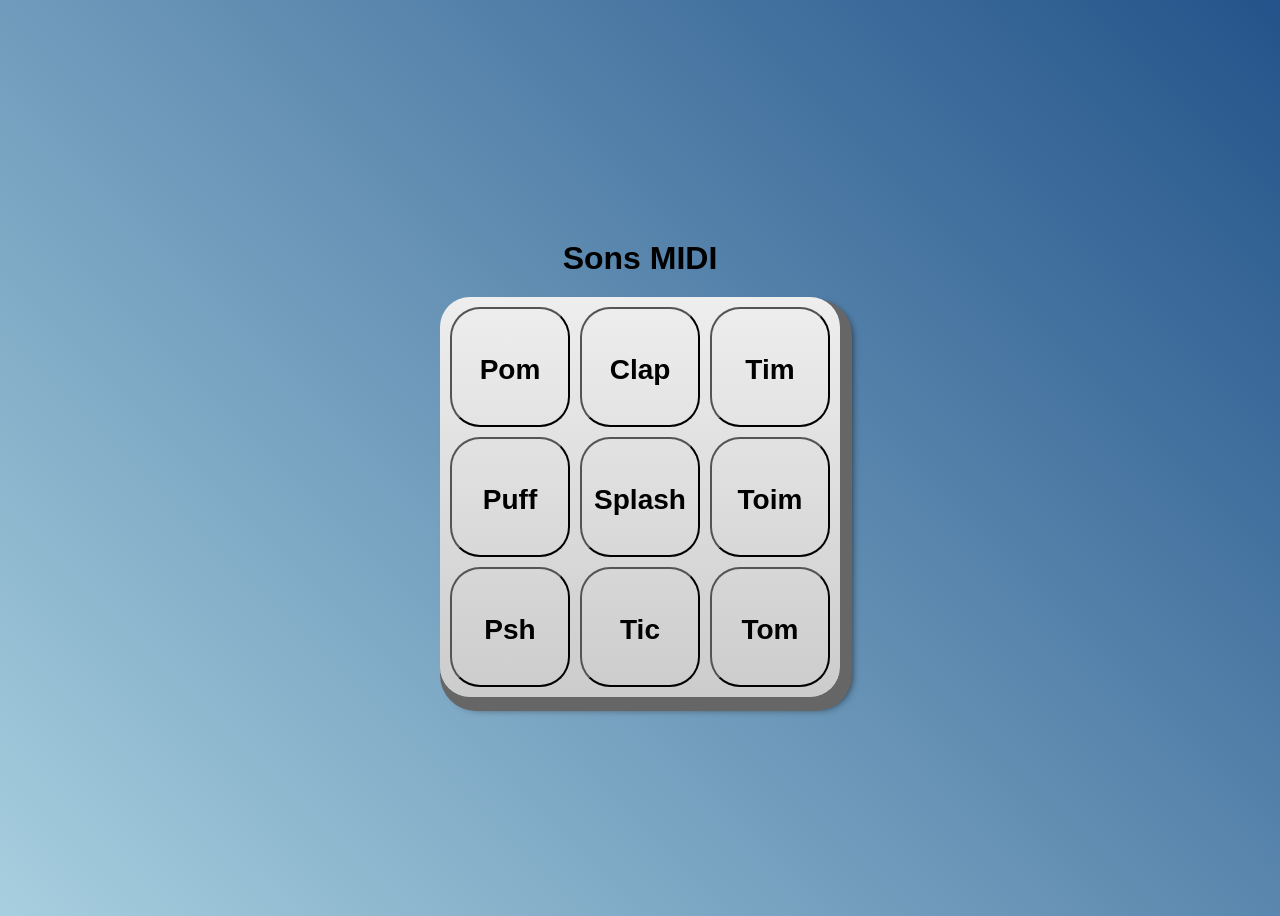
<file: index.html>
<!DOCTYPE html>
<html lang="en">
<head>
    <meta charset="UTF-8">
    <meta name="viewport" content="width=device-width, initial-scale=1.0">
    <title>Document</title>
    <link rel="stylesheet" href="estilos.css"
</head>
<body>
    <h1>Sons MIDI</h1>
    
    <section class="teclado">
        <button class="tecla tecla_pom" onclick="playAudio('som_tecla_pom')">Pom</button>
        <button class="tecla tecla_clap" onclick="playAudio('som_tecla_clap')">Clap</button>
        <button class="tecla tecla_tim" onclick="playAudio('som_tecla_tim')">Tim</button>

        <button class="tecla tecla_puff" onclick="playAudio('som_tecla_puff')">Puff</button>
        <button class="tecla tecla_splash" onclick="playAudio('som_tecla_splash')">Splash</button>
        <button class="tecla tecla_toim" onclick="playAudio('som_tecla_toim')">Toim</button>

        <button class="tecla tecla_psh" onclick="playAudio('som_tecla_psh')">Psh</button>
        <button class="tecla tecla_tic" onclick="playAudio('som_tecla_tic')">Tic</button>
        <button class="tecla tecla_tom" onclick="playAudio('som_tecla_tom')">Tom</button>
    </section>

    <audio src="sounds/keyq.wav" id="som_tecla_pom"></audio>
    <audio src="sounds/keyw.wav" id="som_tecla_clap"></audio>
    <audio src="sounds/keye.wav" id="som_tecla_tim"></audio>
    <audio src="sounds/keya.wav" id="som_tecla_puff"></audio>
    <audio src="sounds/keys.wav" id="som_tecla_splash"></audio>
    <audio src="sounds/keyd.wav" id="som_tecla_toim"></audio>
    <audio src="sounds/keyz.wav" id="som_tecla_psh"></audio>
    <audio src="sounds/keyx.wav" id="som_tecla_tic"></audio>
    <audio src="sounds/keyc.wav" id="som_tecla_tom"></audio>

    <script src="main.js"></script>

</body>
</html>
</file>
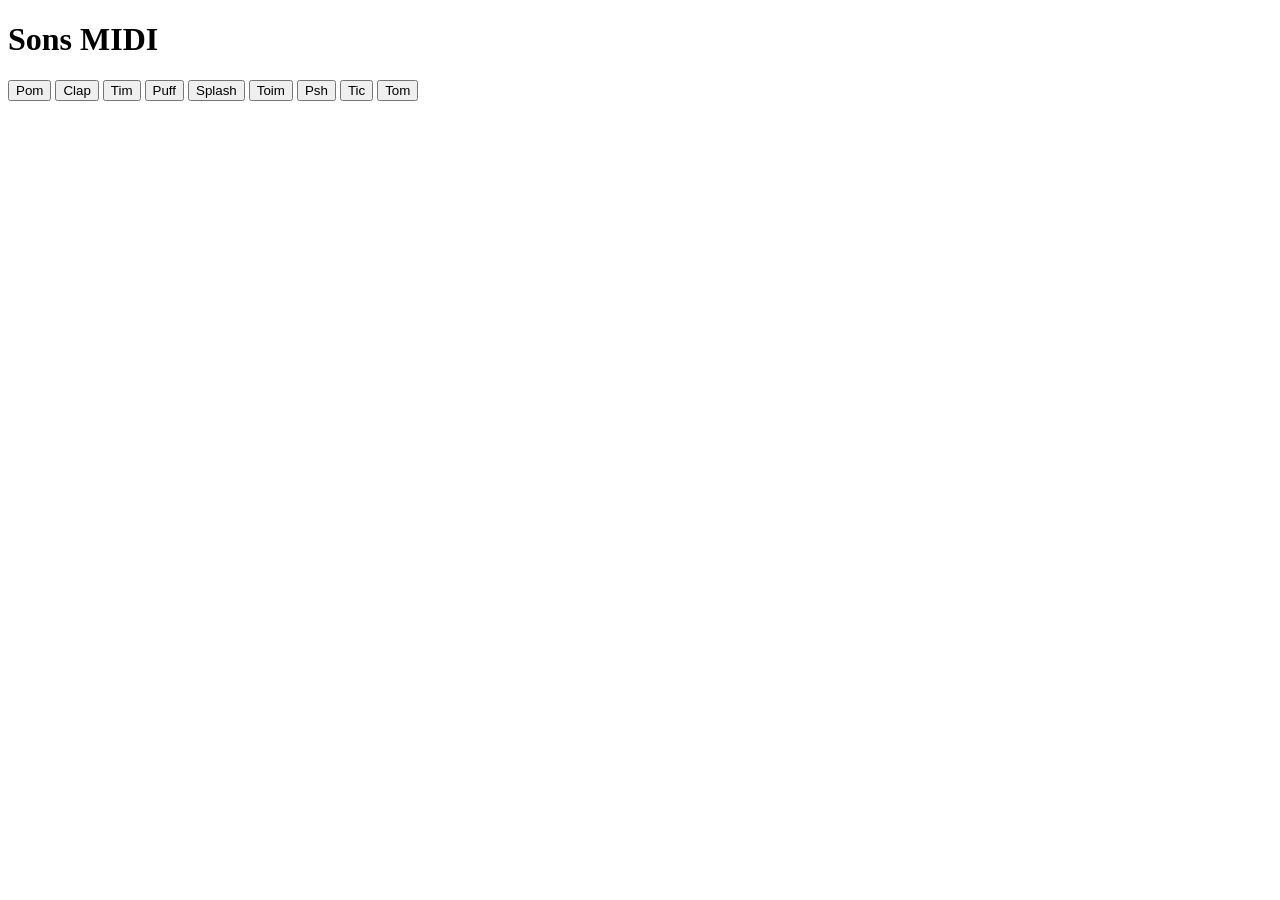
<file: jsad-main/index.html>
<!DOCTYPE html>
<html lang="en">
<head>
    <meta charset="UTF-8">
    <meta name="viewport" content="width=device-width, initial-scale=1.0">
    <title>Document</title>
</head>
<body>
    <h1>Sons MIDI</h1>
    
    <section class="teclado">
        <button class="tecla tecla_pom" onclick="playAudio('som_tecla_pom')">Pom</button>
        <button class="tecla tecla_clap" onclick="playAudio('som_tecla_clap')">Clap</button>
        <button class="tecla tecla_tim" onclick="playAudio('som_tecla_tim')">Tim</button>

        <button class="tecla tecla_puff" onclick="playAudio('som_tecla_puff')">Puff</button>
        <button class="tecla tecla_splash" onclick="playAudio('som_tecla_splash')">Splash</button>
        <button class="tecla tecla_toim" onclick="playAudio('som_tecla_toim')">Toim</button>

        <button class="tecla tecla_psh" onclick="playAudio('som_tecla_psh')">Psh</button>
        <button class="tecla tecla_tic" onclick="playAudio('som_tecla_tic')">Tic</button>
        <button class="tecla tecla_tom" onclick="playAudio('som_tecla_tom')">Tom</button>
    </section>

    <audio src="sounds/keyq.wav" id="som_tecla_pom"></audio>
    <audio src="sounds/keyw.wav" id="som_tecla_clap"></audio>
    <audio src="sounds/keye.wav" id="som_tecla_tim"></audio>
    <audio src="sounds/keya.wav" id="som_tecla_puff"></audio>
    <audio src="sounds/keys.wav" id="som_tecla_splash"></audio>
    <audio src="sounds/keyd.wav" id="som_tecla_toim"></audio>
    <audio src="sounds/keyz.wav" id="som_tecla_psh"></audio>
    <audio src="sounds/keyx.wav" id="som_tecla_tic"></audio>
    <audio src="sounds/keyc.wav" id="som_tecla_tom"></audio>

    <script src="main.js"></script>

</body>
</html>
</file>
<file: estilos.css>
u:root{
    --cinza: #aaa;
    --vermelha: #e93d50;
    --vermelha-escura: #af303f;
    --branca: #fff;
    --luz: rgb(229,255,0);
}

body{
    align-items: center;
    background: linear-gradient(45deg, #a7cfdf 0%, #23538a 100%);
    display: flex;
    justify-content: center;
    flex-direction: column;
    font-family: 'Montserrat' , sans-serif;
    min-height: 100vh;
}

h1{
    color:var(--branca);
    margin-bottom: 20px;
font-size: 2rem;

}

.teclado{
    background: linear-gradient(to bottom, #eeeeee 0%, #cccccc 100%);
    border-radius: 30px;
    box-shadow: 6px 8px 0 6px #666, 10px 10px 10px #000;
    display: grid;
    gap: 10px;
    grid-template-columns: repeat(3, 1fr);
    padding: 10px;
}

.tecla{
    background-color: var(--branca);
    border-radius: 30px;
    box-shadow: 3px 3px 0 var(--cinza);
    color: var(--vermelha);
    cursor: pointer;
    height: 120px;
    font-size: 1.75em;
    font-weight: bold;
    line-height: 120px;
    text-align: center;
    width: 120px;
}
</file>
